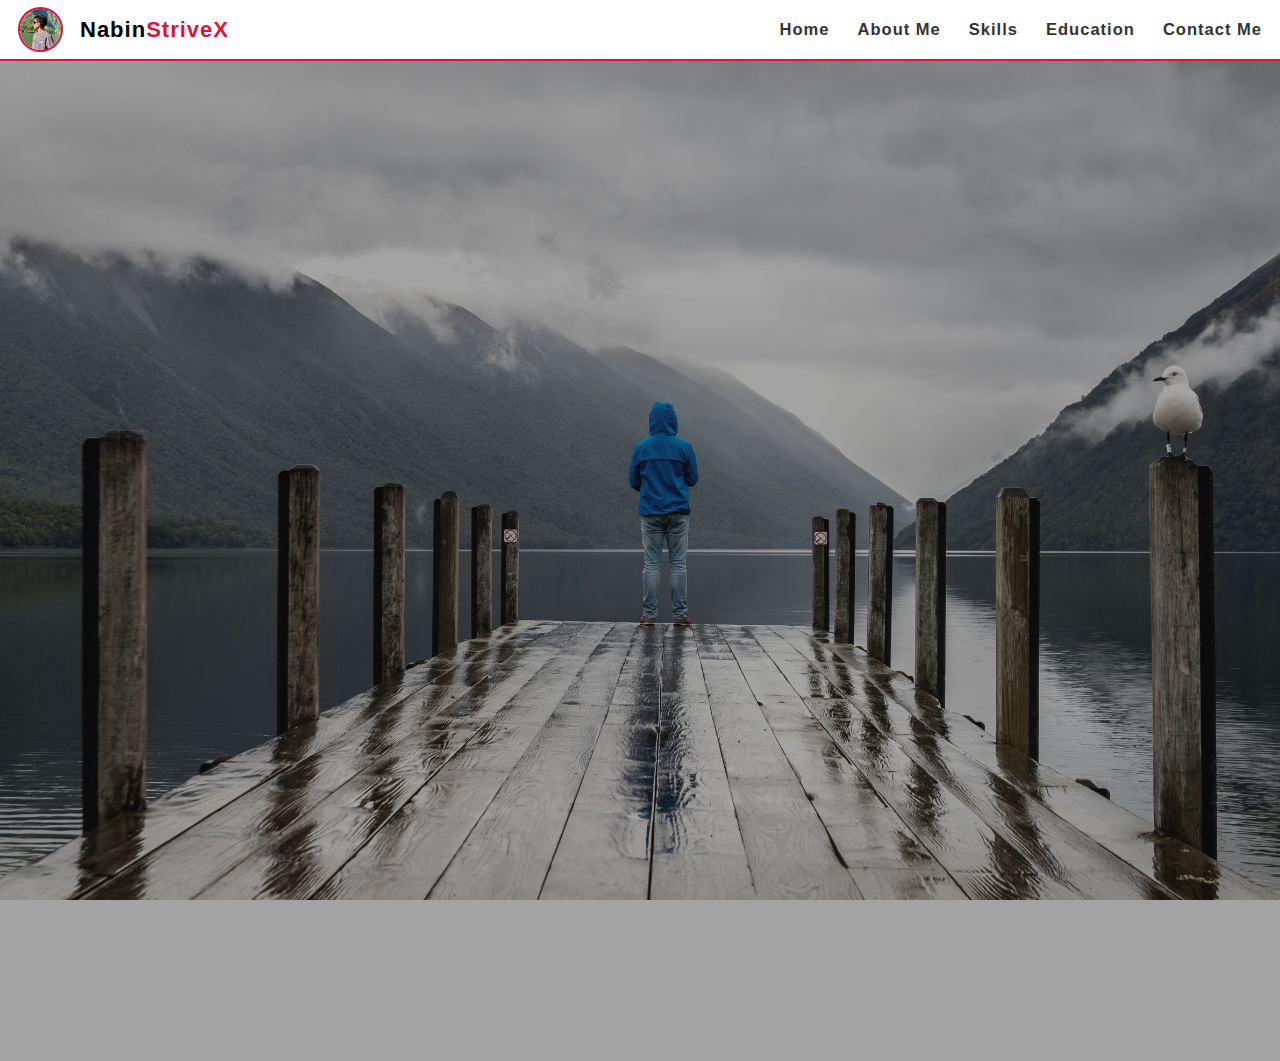
<file: index.html>
<!DOCTYPE html>
<html lang="en">

<head>
    <meta charset="UTF-8">
    <meta name="viewport" content="width=device-width, initial-scale=1.0">
    <title>Nabin StriveX - Portfolio</title>
    <link rel="shortcut icon" href="./assests/favicon.png" type="image/png">
    <link rel="stylesheet" href="../Portfolio/assests/style.css">
    <link href="https://fonts.googleapis.com/css2?family=Saira:ital,wght@0,100..900;1,100..900&display=swap"
        rel="stylesheet">
    <style>
        body {
            background-image: url(./assests/background-1.jpg);
            background-size: cover;
            background-position: center;
            background-repeat: no-repeat;
            background-attachment: fixed;
        }

        h1 {
            text-align: center;
            font-size: 40px;
            /* text-transform: uppercase; */
            font-weight: 900;
            color: #5f9aee;
            font-family: "Saira", sans-serif;
            font-optical-sizing: auto;
            font-weight: 400;
            font-style: normal;
            font-variation-settings:
                "wdth" 100;
        }

        .overlay {
            background: rgba(24, 24, 24, 0.4);
            /* dark overlay */
            padding: 500px;
            color: white;
            text-align: center;
        }

        /* .overlay h1 {
            font-size: 48px;

            color: #00BFFF;
            text-overflow: ellipsis;
        } */


    </style>

</head>

<body>

    <nav>
        <div class="nav-container">
            <div class="logo">
                <img src="./assests/strivex.jpg" alt="Logo">
                <h3>Nabin<span>StriveX</span></h3>
            </div>

            <ul class="menu">
                <li><a href="index.html">Home</a></li>
                <li><a href="WebPages/about.html">About Me</a></li>
                <li><a href="WebPages/skills.html">Skills</a></li>
                <li><a href="WebPages/education.html">Education</a></li>
                <li><a href="WebPages/contact.html">Contact Me</a></li>
            </ul>
        </div>
    </nav>

    <!-- <h1>Box-1</h1>
    <div class="box1">
        <p>While this format is a helpful template
            for clear organization, it's a foundational structure and not the
            only way to
            write effectively.</p>
    </div> -->
    <div class="overlay">
        <!-- <h1>Hi , I am Nabin Oli !</h1> -->
    </div>
</body>

</html>
</file>
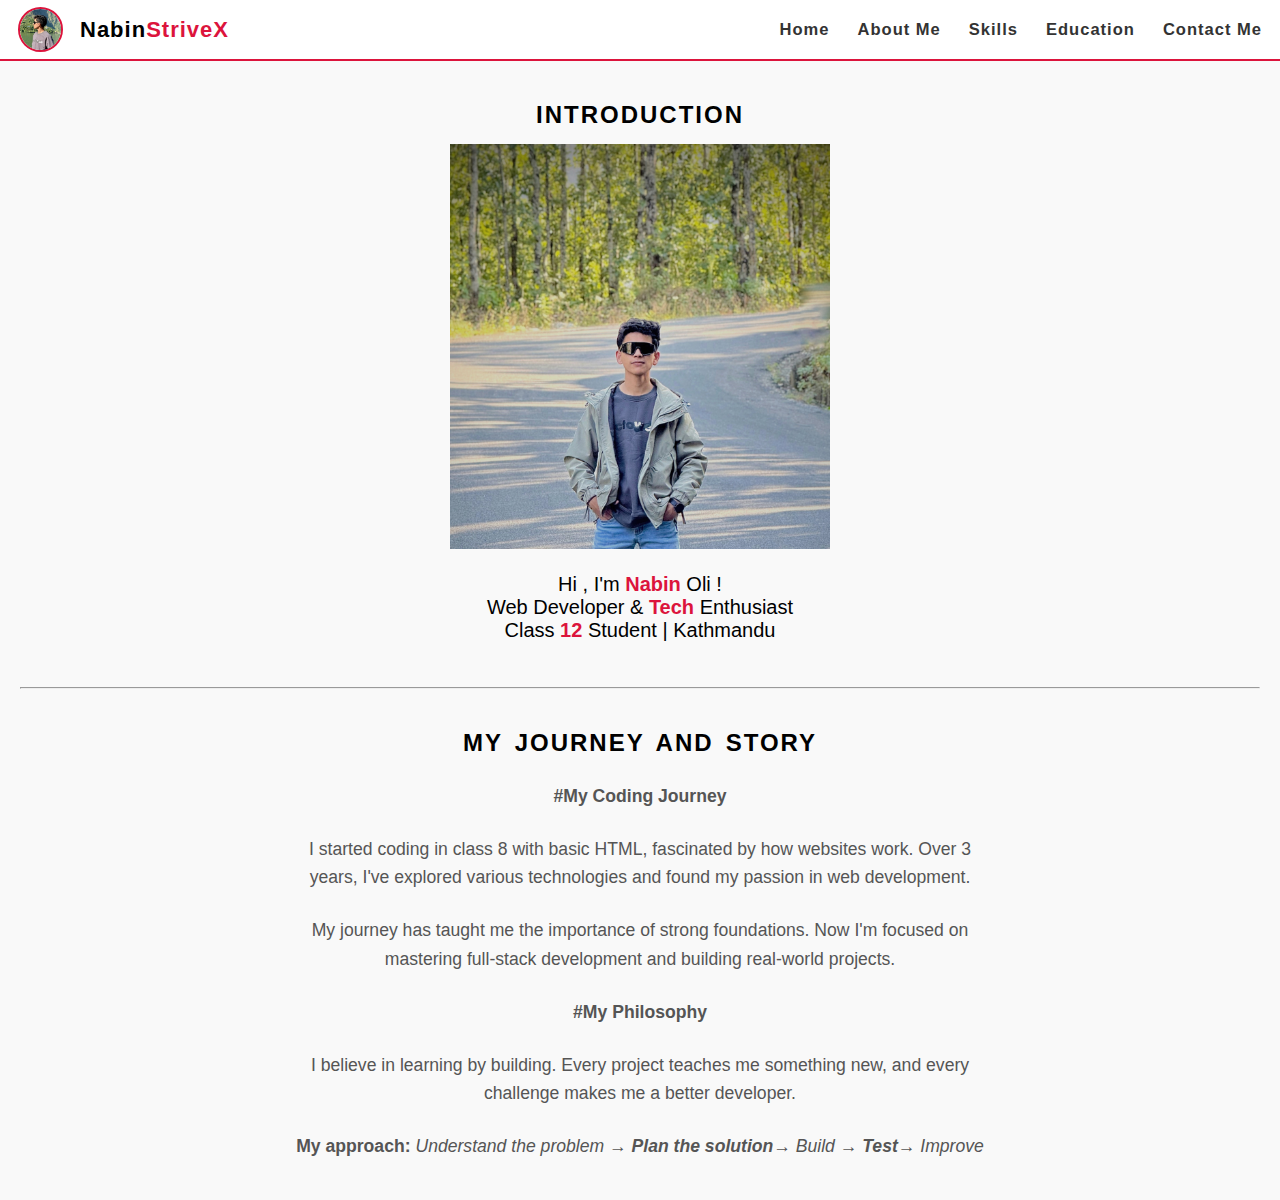
<file: WebPages/about.html>
<!DOCTYPE html>
<html lang="en">

<head>
    <meta charset="UTF-8">
    <meta name="viewport" content="width=device-width, initial-scale=1.0">
    <title>About-Nabin StriveX</title>
    <link rel="shortcut icon" href="../assests/favicon.png" type="image/x-icon">
    <link rel="stylesheet" href="../assests/style.css">
    <link rel="stylesheet" href="../assests/about.css">
</head>

<body>
    <nav>
        <div class="nav-container">
            <div class="logo">
                <img src="../assests/strivex.jpg" alt="Logo">
                <h3>Nabin<span>StriveX</span></h3>
            </div>

            <ul class="menu">
                <li><a href="../index.html">Home</a></li>
                <li><a href="about.html">About Me</a></li>
                <li><a href="skills.html">Skills</a></li>
                <li><a href="education.html">Education</a></li>
                <li><a href="contact.html">Contact Me</a></li>
            </ul>
        </div>
    </nav>

<section class="hero">
    <h2>INTRODUCTION</h2>
    <div class="profile">
        <img src="../assests/profile-2.jpg" alt="">
        <div class="content">
            Hi , I'm <span>Nabin</span> Oli !
            <br>
            Web Developer & <span>Tech</span> Enthusiast
            <br>
            Class <span>12</span> Student | Kathmandu
        </div>
    </div>
</section>


<!-- Journey Section Starts  -->
    <section class="journey">
        <hr>
        <h2>MY JOURNEY AND STORY</h2>
        <div class="story-content">
            <p><strong>#My Coding Journey</strong></p>
            <p>I started coding in class 8 with basic HTML, fascinated by how websites work. Over 3 years, I've explored various
                technologies and found my passion in web development.</p>
            <p>My journey has taught me the importance of strong foundations. Now I'm focused on mastering full-stack
                development and building real-world projects.</p>
            <p><strong>#My Philosophy</strong></p>
            <p>I believe in learning by building. Every project teaches me something new, and every challenge makes me a better
                developer.</p>
            <p><b>My approach:</b> <em> Understand the problem → <b>Plan the solution</b>→ Build → <b>Test</b>→ Improve</em></p>
        </div>

    </section>


</body>

</html>
</file>
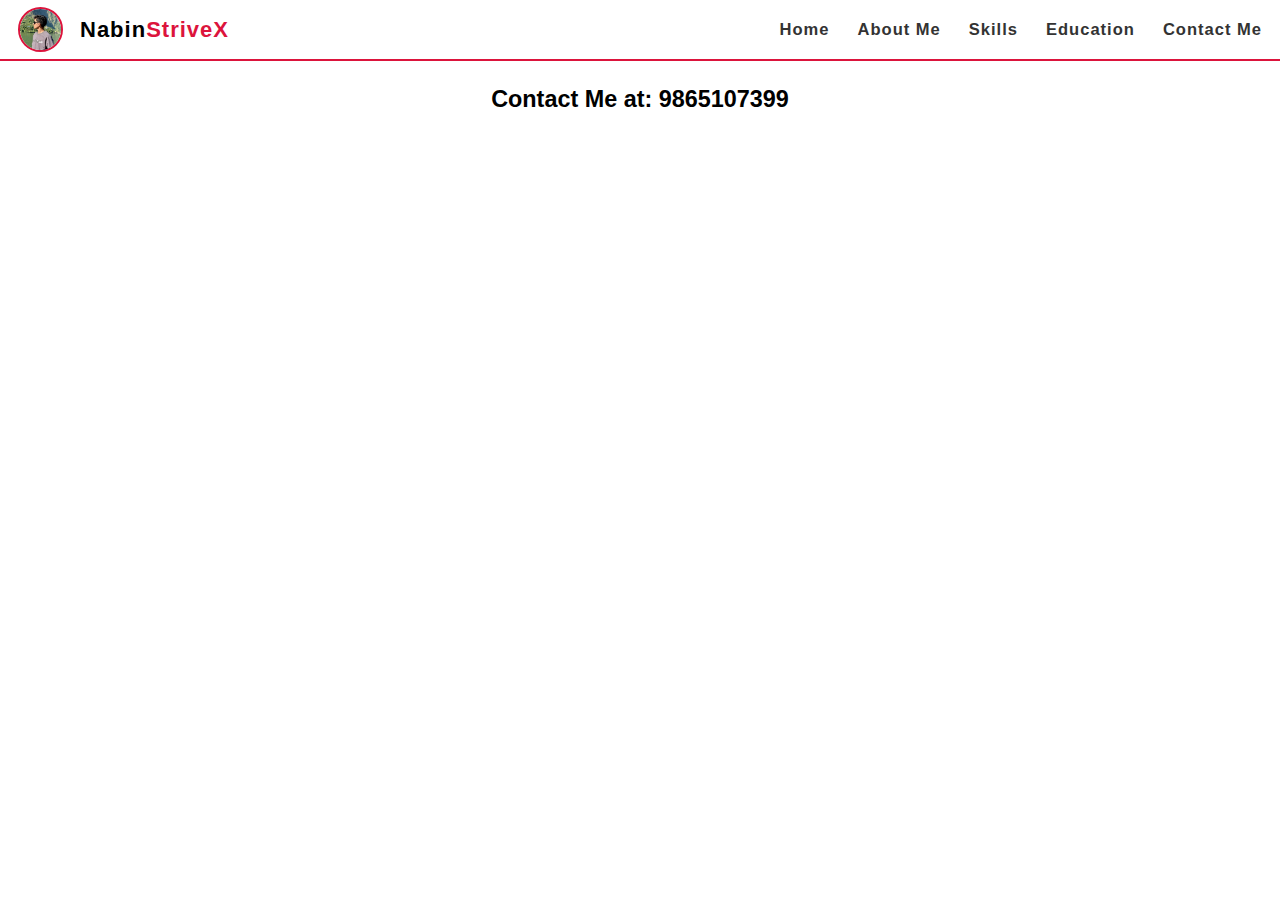
<file: WebPages/contact.html>
<!DOCTYPE html>
<html lang="en">

<head>
    <meta charset="UTF-8">
    <meta name="viewport" content="width=device-width, initial-scale=1.0">
    <title>Contact - Nabin StriveX</title>

    <link rel="shortcut icon" href="../assests/favicon.png" type="image/png">
    <link rel="stylesheet" href="../assests/style.css">

    <style>
        .contact {
            font-size: 20px;
            text-align: center;
            padding: 25px;
        }
    </style>
</head>

<body>
    <nav>
        <div class="nav-container">
            <div class="logo">
                <img src="../assests/strivex.jpg" alt="Logo">
                <h3>Nabin<span>StriveX</span></h3>
            </div>

            <ul class="menu">
                <li><a href="../index.html">Home</a></li>
                <li><a href="about.html">About Me</a></li>
                <li><a href="skills.html">Skills</a></li>
                <li><a href="education.html">Education</a></li>
                <li><a href="contact.html">Contact Me</a></li>
            </ul>
        </div>
    </nav>
    <div class="contact">
        <h3>Contact Me at: 9865107399</h3>
    </div>
</body>

</html>
</file>
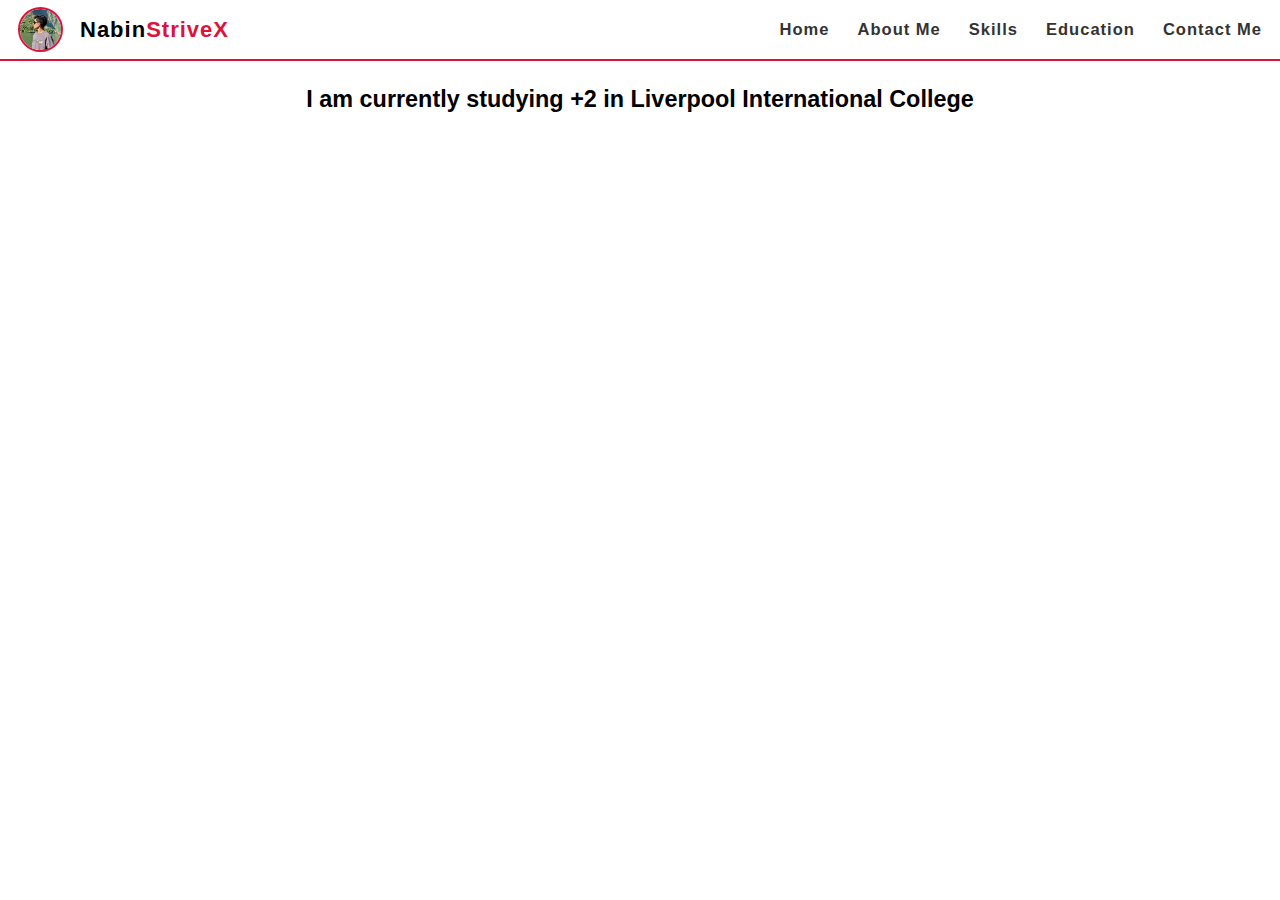
<file: WebPages/education.html>
<!DOCTYPE html>
<html lang="en">

<head>
    <meta charset="UTF-8">
    <meta name="viewport" content="width=device-width, initial-scale=1.0">
    <title>Education - Nabin StriveX</title>
    <link rel="shortcut icon" href="../assests/favicon.png" type="image/x-icon">
    <link rel="stylesheet" href="../assests/style.css">


    <style>
        .edu {
            font-size: 20px;
            text-align: center;
            padding: 25px;
        }
    </style>
</head>

<body>
    <nav>
        <div class="nav-container">
            <div class="logo">
                <img src="../assests/strivex.jpg" alt="Logo">
                <h3>Nabin<span>StriveX</span></h3>
            </div>

            <ul class="menu">
                <li><a href="../index.html">Home</a></li>
                <li><a href="about.html">About Me</a></li>
                <li><a href="skills.html">Skills</a></li>
                <li><a href="education.html">Education</a></li>
                <li><a href="contact.html">Contact Me</a></li>
            </ul>
        </div>
    </nav>
    <div class="edu">
        <h3>I am currently studying +2 in Liverpool International College</h3>
    </div>
</body>

</html>
</file>
<file: Portfolio/assests/style.css>
* {
     margin: 0;
     padding: 0;
     box-sizing: border-box;
     font-family: sans-serif;
 }

 nav {
     width: 100%;
     padding: 7px 0;
     background: #fff;
     border-bottom: 2px solid crimson;
 }

 /* Nab Container */
 .nav-container {
     max-width: 1400px;
     margin: auto;
     display: flex;
     justify-content: space-between;
     align-items: center;
     padding: 0 18px;
 }

 /* LOGO AREA */
 .logo {
     display: flex;
     align-items: center;
     gap: 17px;
 }

 .logo img {
     width: 45px;
     height: 45px;
     object-fit: cover;
     border-radius: 50%;
     /* makes image circular */
     border: 2px solid crimson;
 }

 .logo h3 {
     /* width: 25px; */
     text-transform: capitalize;
     font-size: 22px;
     font-weight: 700;
     color: black;
     letter-spacing: 1px;

 }
.logo h3:hover
{
    color: #666;
}
 .logo span {

     text-transform: capitalize;
     font-size: 22px;
     font-weight: 700;
     color: crimson;
     letter-spacing: 1px;
 }
 .logo span:hover
 {
    color: #eb3131;
 }

 /* NAV LINKS */
 .menu {
     list-style: none;
     display: flex;
     gap: 28px;
     margin: 0;
     padding: 0;
 }

 .menu li a {
     text-decoration: none;
     color: #333;
     font-weight: 600;
     font-size: 16.54px;
     letter-spacing: 1px;
     transition: 0.3s;
 }

 .menu li a:hover {
     color: crimson;
 }
</file>
<file: assests/style.css>
* {
     margin: 0;
     padding: 0;
     box-sizing: border-box;
     font-family: sans-serif;
 }

 nav {
     width: 100%;
     padding: 7px 0;
     background: #fff;
     border-bottom: 2px solid crimson;
 }

 /* Nab Container */
 .nav-container {
     max-width: 1400px;
     margin: auto;
     display: flex;
     justify-content: space-between;
     align-items: center;
     padding: 0 18px;
 }

 /* LOGO AREA */
 .logo {
     display: flex;
     align-items: center;
     gap: 17px;
 }

 .logo img {
     width: 45px;
     height: 45px;
     object-fit: cover;
     border-radius: 50%;
     /* makes image circular */
     border: 2px solid crimson;
 }

 .logo h3 {
     /* width: 25px; */
     text-transform: capitalize;
     font-size: 22px;
     font-weight: 700;
     color: black;
     letter-spacing: 1px;

 }
.logo h3:hover
{
    color: #666;
}
 .logo span {

     text-transform: capitalize;
     font-size: 22px;
     font-weight: 700;
     color: crimson;
     letter-spacing: 1px;
 }
 .logo span:hover
 {
    color: #eb3131;
 }

 /* NAV LINKS */
 .menu {
     list-style: none;
     display: flex;
     gap: 28px;
     margin: 0;
     padding: 0;
 }

 .menu li a {
     text-decoration: none;
     color: #333;
     font-weight: 600;
     font-size: 16.54px;
     letter-spacing: 1px;
     transition: 0.3s;
 }

 .menu li a:hover {
     color: crimson;
 }
</file>
<file: assests/about.css>
/* INTRODUCTION SECTION */
.hero
{
    padding: 40px 20px;
    text-align: center;
    background-color: #f9f9f9;
}
.hero h2
{
    color: #000;
    transition: color 0.3s ease-in-out;
    letter-spacing: 2px;
    word-spacing: 3.5px;
}
.hero h2:hover
{
    color: #54b3d6;
}
.hero .profile .content
 {
    padding: 20px;
    font-size: 20px;
    text-align: center;
}

.hero .profile .content span
 {
    font-weight: bolder;
    color: crimson;
}

.hero .profile img
{
    width: 380px;
    height: 420px;
    object-fit: cover;
    padding-top:15PX ;
}

/* Journey section or sec */
.journey
{
    margin-top: -55px;
    padding: 40px 20px;
    text-align: center;
    background-color: #f9f9f9;
}
.journey h2
{
    padding-top: 40px;
    color: #000;
    transition: color 0.3s ease-in-out;
    letter-spacing: 2px;
    word-spacing: 3.5px;
}
.journey h2:hover
{
    color: #54b3d6;
}

.story-content
{
    max-width: 700px;
    margin: 0 auto;
}
.story-content p
{
    font-size: 1.1em;
    line-height: 1.6;
    color: #555;
    padding-top: 25px;
}
</file>
